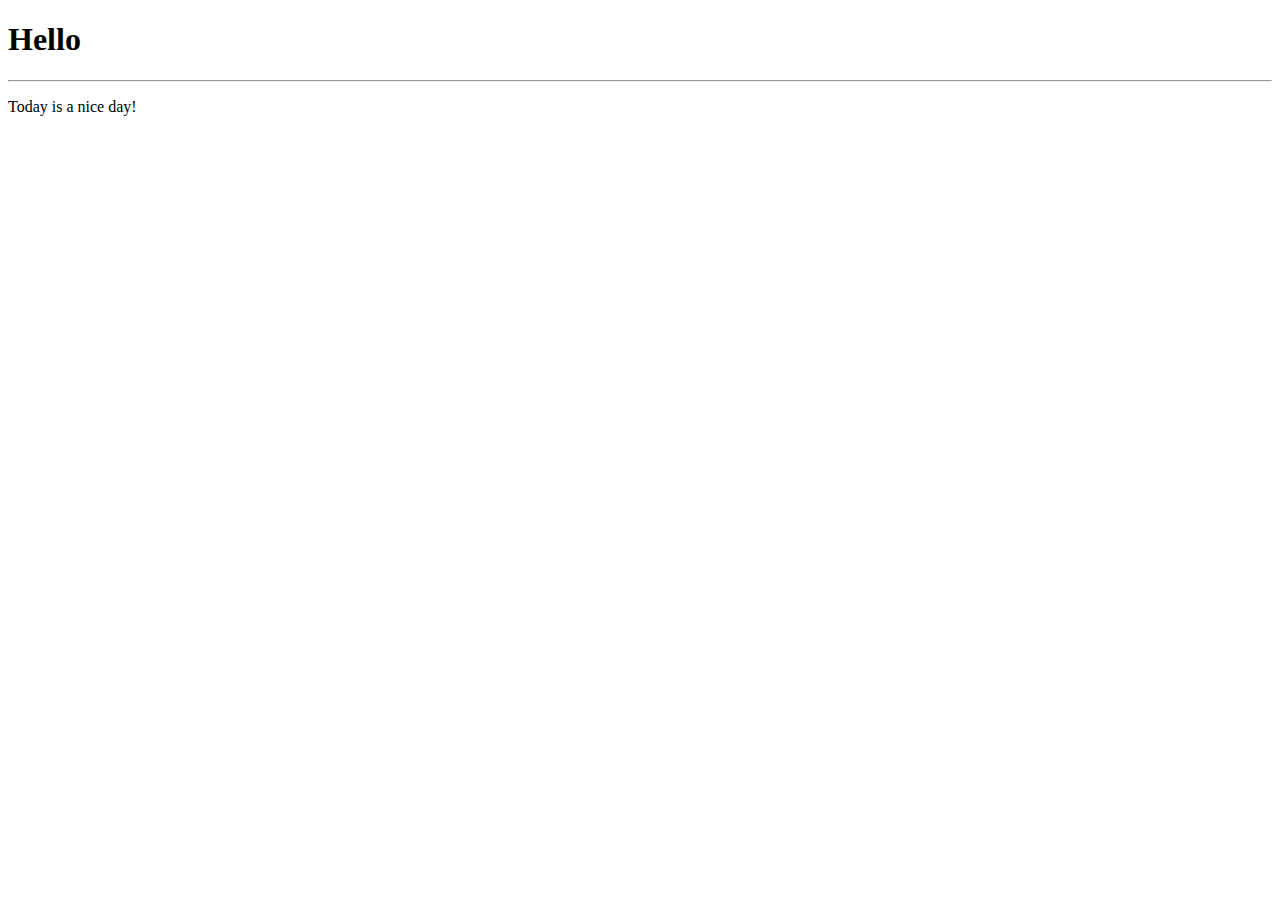
<file: index.html>
<!DOCTYPE html>
<html lang="en">
<head>
    <meta charset="UTF-8">
    <meta name="viewport" content="width=device-width, initial-scale=1.0">
    <meta http-equiv="X-UA-Compatible" content="ie=edge">
    <title>My First HTML</title>
</head>
<body>
    <h1>Hello</h1>
    <hr>
    <p>Today is a nice day!</p>
</body>
</html>
</file>
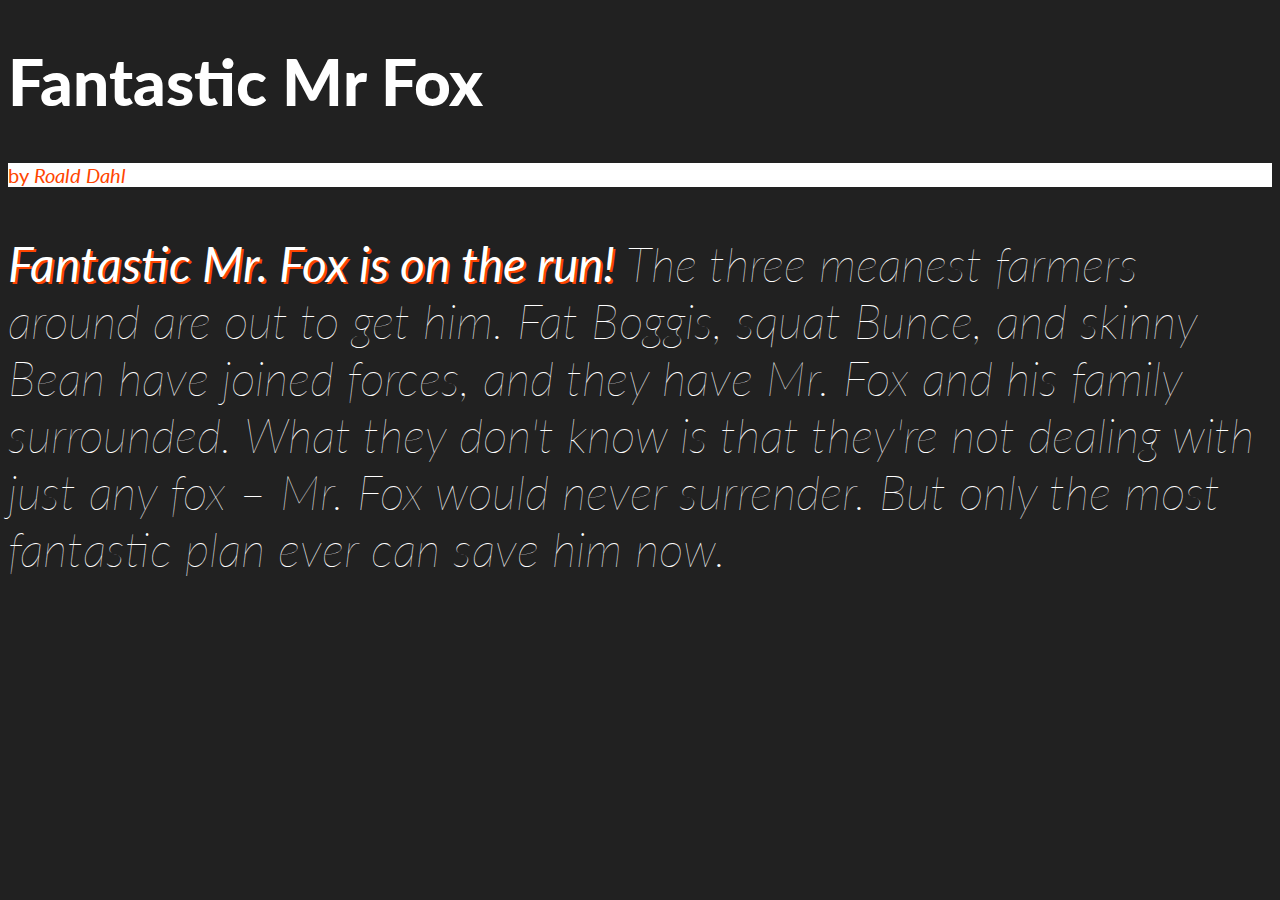
<file: 02_text_style.html>
<!DOCTYPE html>
<html>

<head>
    <link rel="stylesheet" href="02_text_style.css">
    <title> Fantastic Page </title>
</head>

<body class="my-body">
    <!-- 1. create a <h1> title with the text: Fantastic Mr Fox -->
    <h1 class="my-title"> Fantastic Mr Fox </h1>
    <!-- 2. create a <h3> subtitle with the text: by Roald Dahl -->
    <!-- 3. Make the words 'Roald Dahl' italic by putting <em>...</em> around it -->
    <h3 class="my-subtitle">
        by <em> Roald Dahl </ em>
    </h3>
    
    <!-- 5. add a class attribute: my-paragraph -->
    <p class = "my-paragraph">
        
       <!-- 6. add a class attribute: my-strong -->
       <strong class = "my-strong" > Fantastic Mr. Fox is on the run! </strong>
       
       The three meanest farmers around are out to get him. Fat Boggis, squat Bunce,
       and skinny Bean have joined forces, and they have Mr. Fox and his family surrounded.
       What they don't know is that they're not dealing with just any fox – Mr. Fox
       would never surrender. But only the most fantastic plan ever can save him now.
       
    </p>
        
</body>
</html>
</file>
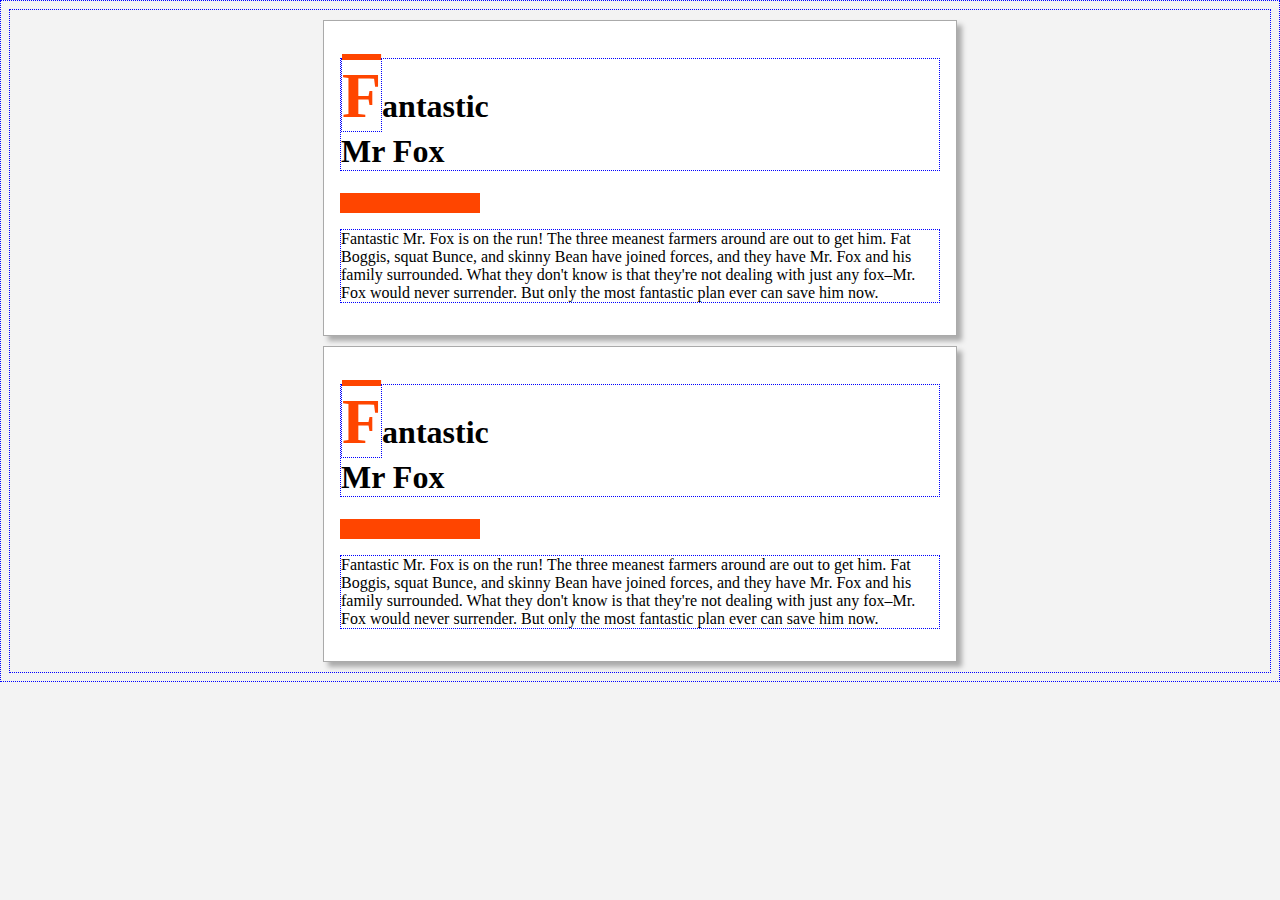
<file: 03_container.html>
<!DOCTYPE html>
<html>
 
<head>
    <title>Fantastic Page</title>
    <link rel="stylesheet" href="03_container.css">
   <style type="text/css">
        * {
            border: 1px dotted blue;
        }
 
        div {
            max-width: 400px;
            margin: auto;
        }
    </style> 
</head>
 
<body class="my-body">
 
    <!-- 1. wrap a <div> container around all the content -->
    <div class="my-container">
        <h1>
            <!-- 2. wrap a <span> container around the first letter: F -->
            <!-- 3. break the line after 'Fantastic' with a <br> -->
            <span class="my-highlight">F</span>antastic<br> Mr Fox
        </h1>
 
        <!-- 4. Create a horizontal divider with <hr> -->
        <hr class="my-hr">
        <p>
            Fantastic Mr. Fox is on the run! The three meanest farmers around are out to get him. Fat Boggis, squat Bunce, and skinny
            Bean have joined forces, and they have Mr. Fox and his family surrounded. What they don't know is that they're not dealing
            with just any fox–Mr. Fox would never surrender. But only the most fantastic plan ever can save him now.
        </p>
    </div>
    <div class="my-container">
            <h1>
                <!-- 2. wrap a <span> container around the first letter: F -->
                <!-- 3. break the line after 'Fantastic' with a <br> -->
                <span class="my-highlight">F</span>antastic<br> Mr Fox
            </h1>
     
            <!-- 4. Create a horizontal divider with <hr> -->
            <hr class="my-hr">
            <p>
                Fantastic Mr. Fox is on the run! The three meanest farmers around are out to get him. Fat Boggis, squat Bunce, and skinny
                Bean have joined forces, and they have Mr. Fox and his family surrounded. What they don't know is that they're not dealing
                with just any fox–Mr. Fox would never surrender. But only the most fantastic plan ever can save him now.
            </p>
        </div>
</body>
 
</html>
</file>
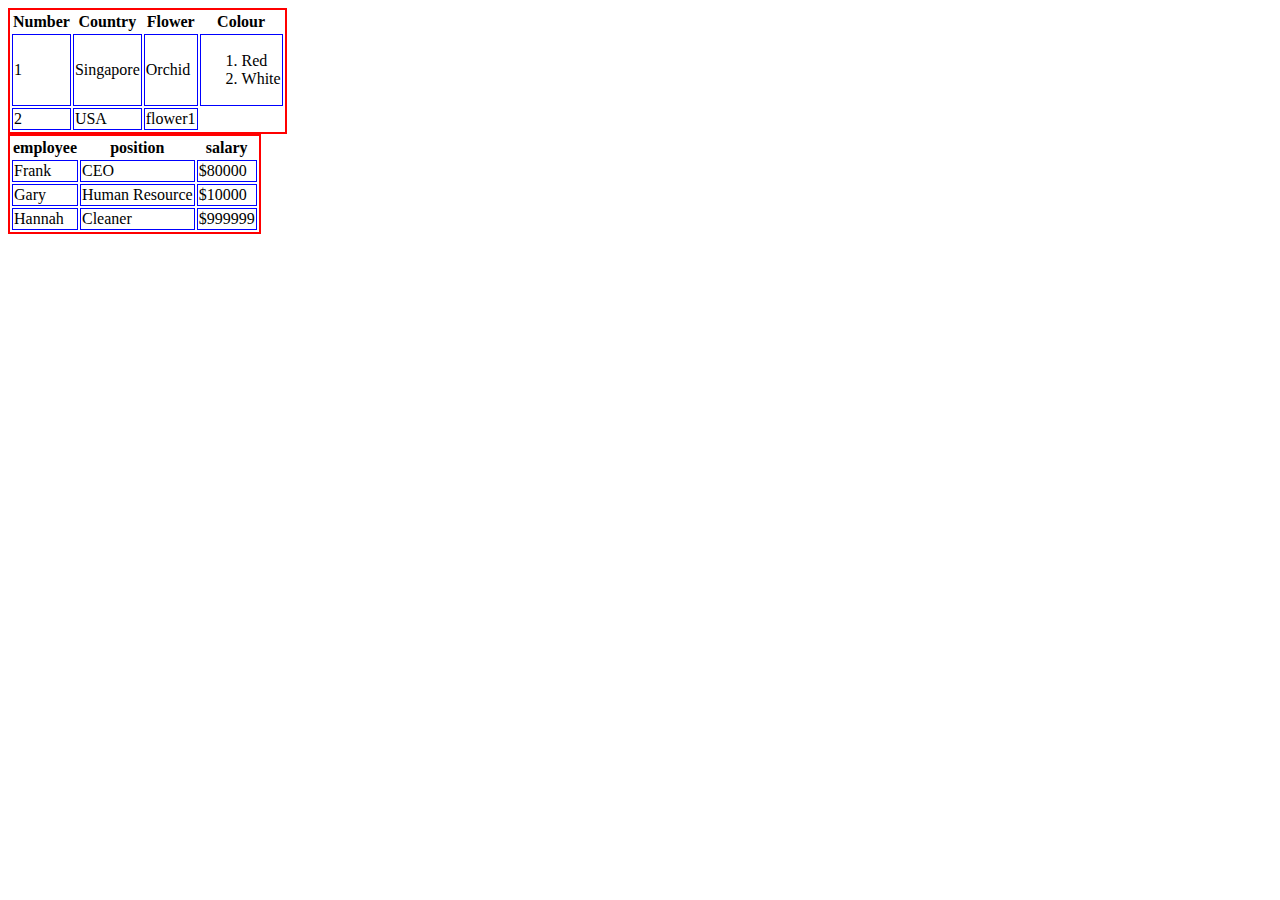
<file: 05_01_tables.html>
<!DOCTYPE html>
<html>

<head>
    <title>Tables</title>
    <style>
        table {
            border: 2px solid red;
        }

        td {
            border: 1px solid blue;
        }
    </style>
</head>

<body>
    <table>
        <tr>
            <th>Number</th>
            <th>Country</th>
            <th>Flower</th>
            <th>Colour</th>

        </tr>
        <tr>
            <td>1</td>
            <td>Singapore</td>
            <td>Orchid</td>
            <td>
                <ol>
                    <li>Red</li>
                    <li>White</li>
                </ol>

            </td>
        </tr>

        <tr>
            <td>2</td>
            <td>USA</td>
            <td>flower1</td>
        </tr>

    </table>

    <table>
        <tr>
            <th>employee</th>
            <th>position</th>
            <th>salary</th>
        </tr>
        <tr>
            <td>Frank</td>
            <td>CEO</td>
            <td>$80000</td>
        </tr>
        <tr>
            <td>Gary</td>
            <td>Human Resource</td>
            <td>$10000</td>
        </tr>
        <tr>
            <td>Hannah</td>
            <td>Cleaner</td>
            <td>$999999</td>
        </tr>
    </table>
</body>

</html>
</file>
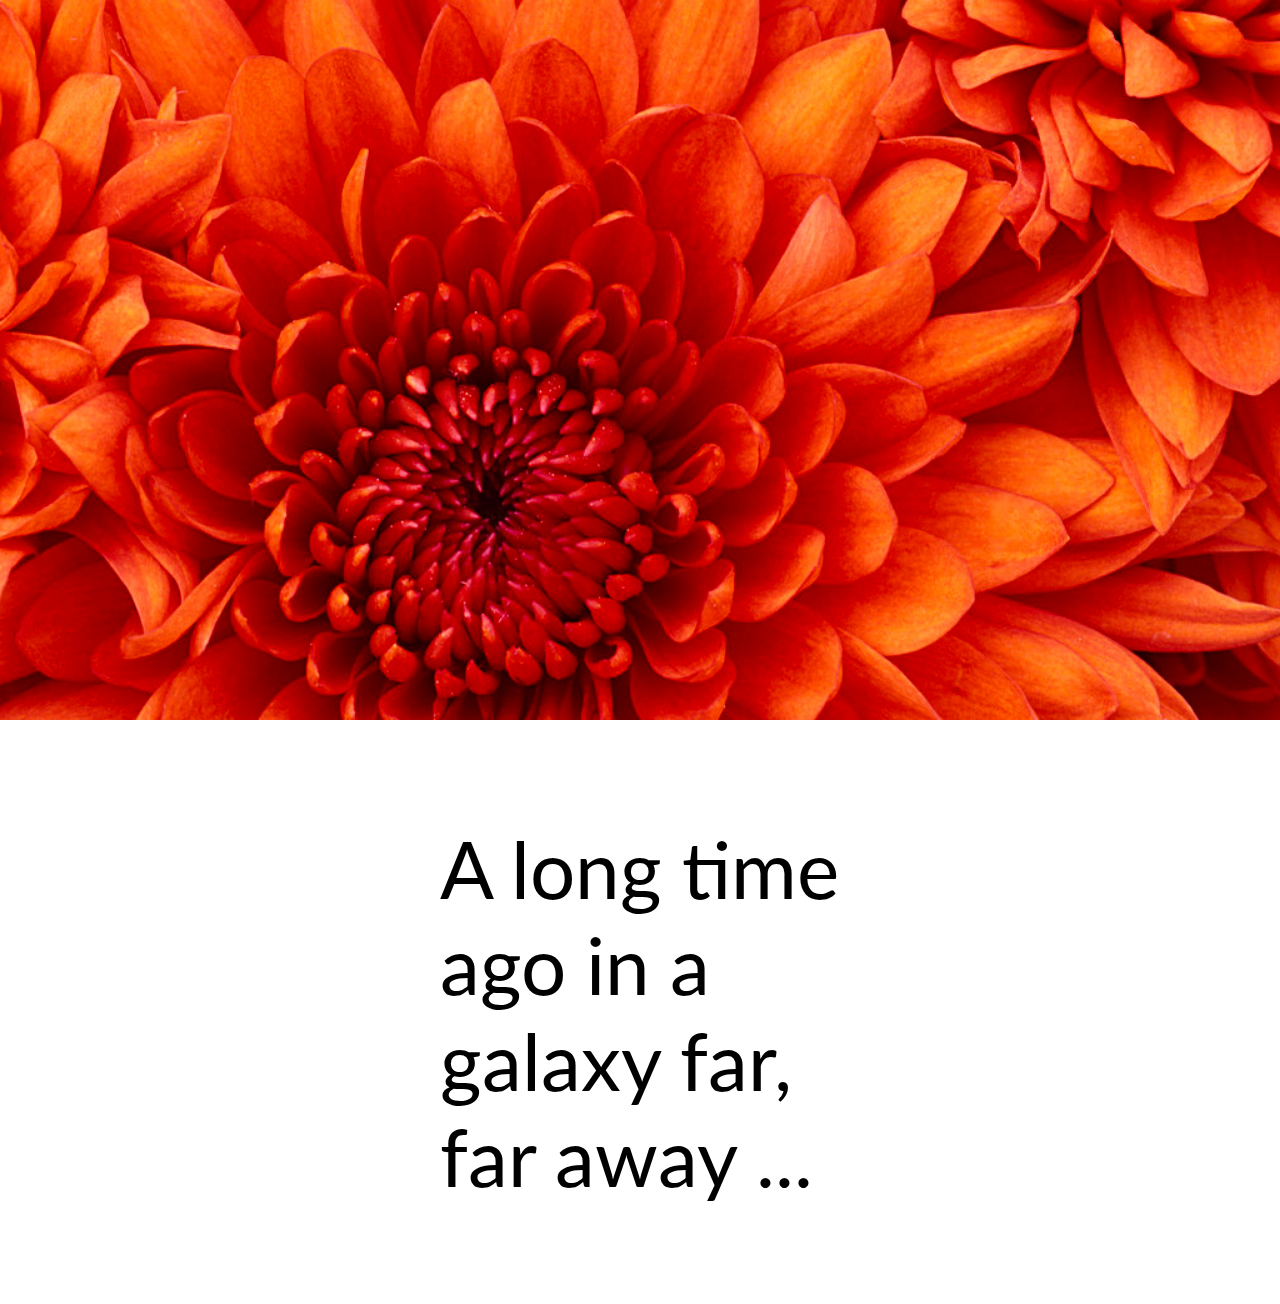
<file: 06_parallax.html>
<!DOCTYPE html>
<html lang="en">

<head>
    <meta charset="UTF-8">
    <meta name="viewport" content="width=device-width, initial-scale=1.0">
    <meta http-equiv="X-UA-Compatible" content="ie=edge">
    <link rel="stylesheet" href="06_parallax.css">
    <title>Document</title>
</head>

<body class="my-body">
    <div class="my-parallax"></div>
    <div class="my-container">
        A long time ago in a galaxy far, far away ... 
    </div>
    

</body>
</html>
</file>
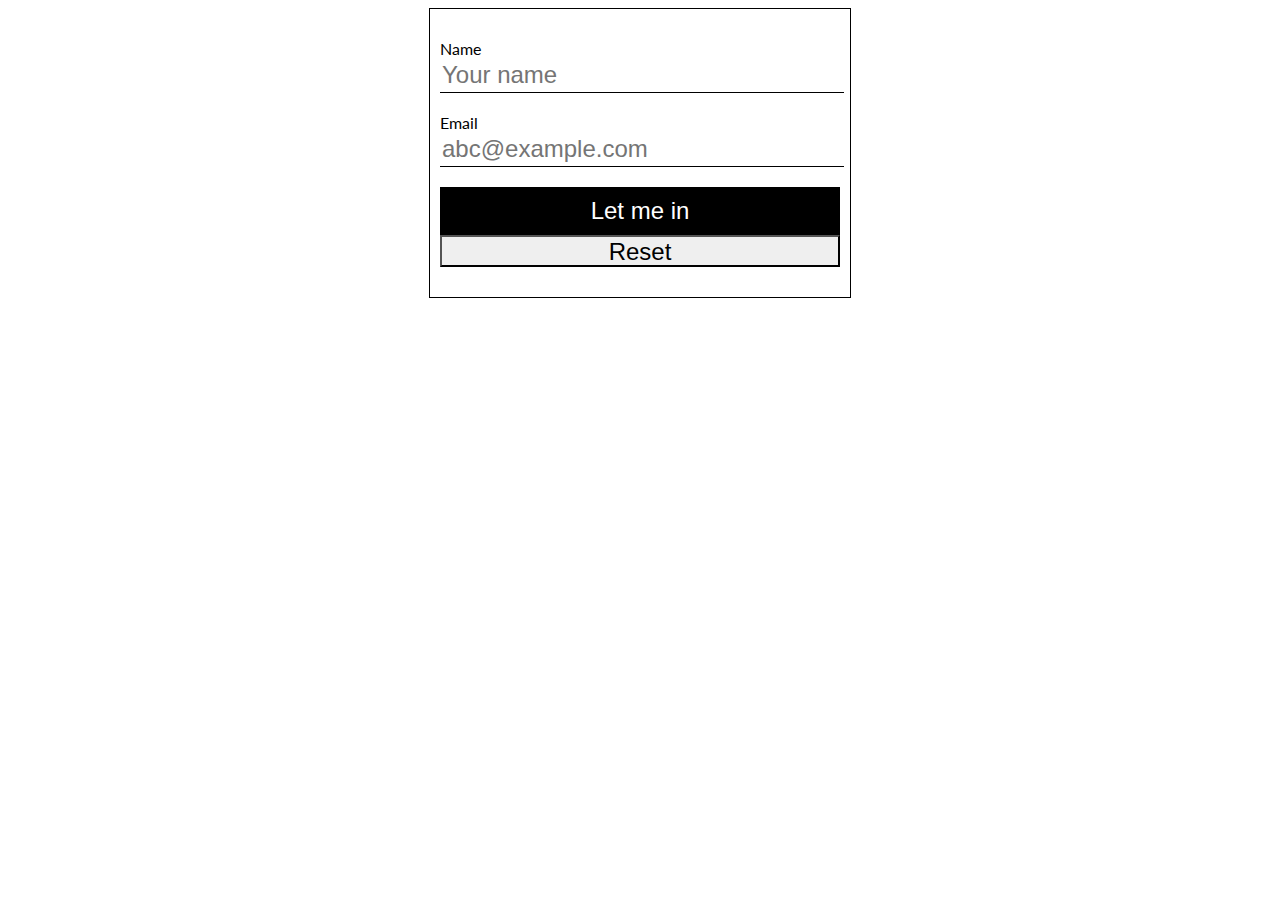
<file: 07_form.html>
<!DOCTYPE html>
<html>

<head>
    <title>Forms</title>
    <link rel="stylesheet" href="form.css">
</head>

<body>
    <!--
1. create a form that posts to:
https://coderinyou-1332.appspot.com/submit
2. The form should have the 3 inputs:
- username (text)
- (email)
- (submit) button
3. input should handle the following attributes:
- id: for linking to label
- type: what kind of input?
- name: the key name (reflected in the receiving server)
- placeholder: helper text when empty
- required: cannot send form if empty
4. username and email should have accompanying labels
5. each label+input pair is wrapped in a <div>
-->
    <form action="https://coderinyou-1332.appspot.com/submit" method="post" class="my-form">
        <div class="my-form-group">
            <label for="username-id">Name</label>
            <input id="username-id" type="text" name="USERNAME" placeholder="Your name" required>
        </div>
        <div class="my-form-group">
            <label for="email-id">Email</label>
            <input id="email-id" type="email" name="EMAIL" placeholder="abc@example.com" required>
        </div>
        <div class="my-form-group">
            <input type="submit" value="Let me in">
            <input type="reset">
        </div>
    </form>
</body>

</html>
</file>
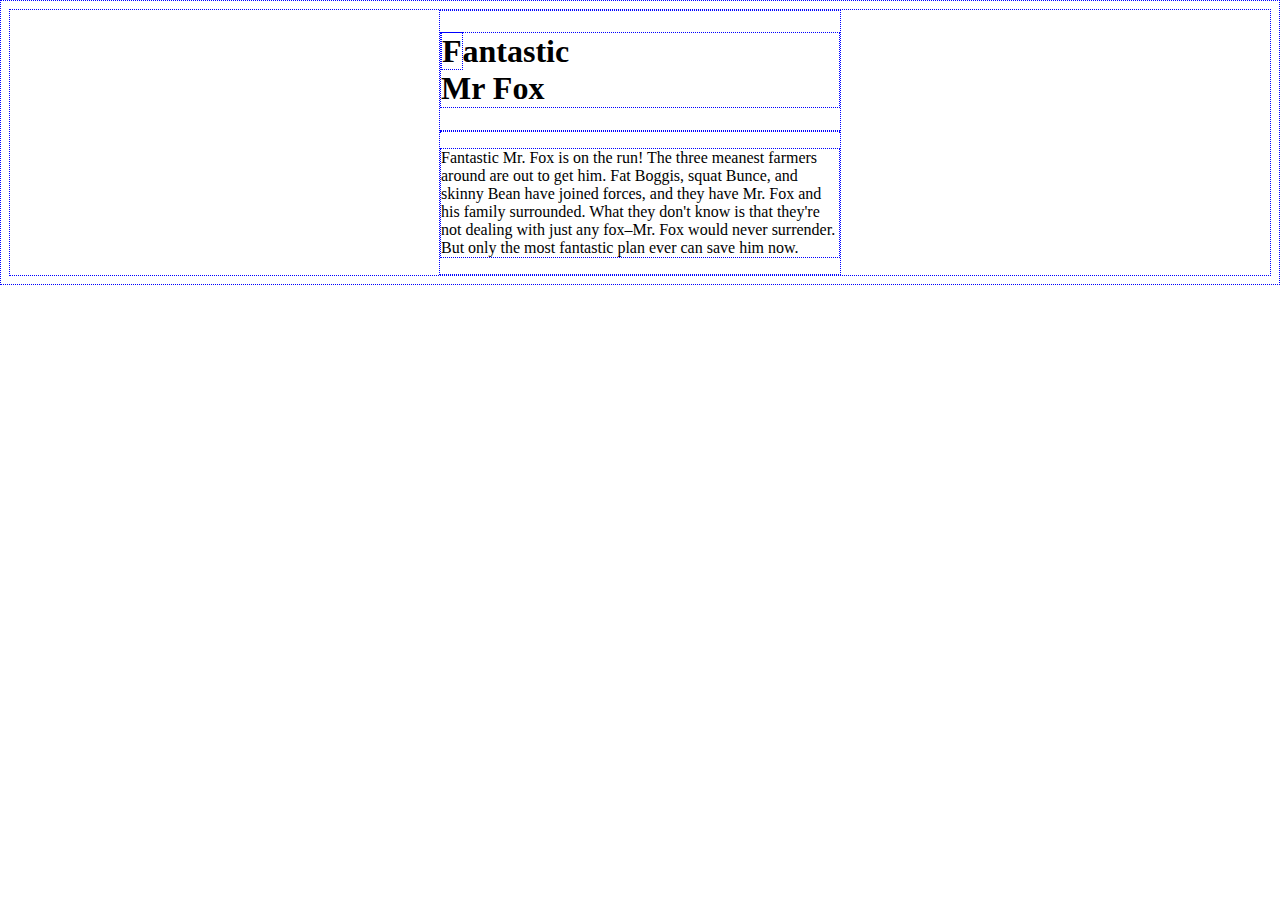
<file: container_demo.html>
<!DOCTYPE html>
<html>
<head>
<title>Fantastic Page</title>
<style type="text/css">
* {
border: 1px dotted blue;
}
div {
max-width: 400px;
margin: auto;
}
</style>
</head>
<body>
<!-- 1. wrap a <div> container around all the content -->
<div>
<h1>
<!-- 2. wrap a <span> container around the first
letter: F -->
<!-- 3. break the line after 'Fantastic' with a
<br> -->
<span>F</span>antastic<br> Mr Fox
</h1>
<!-- 4. Create a horizontal divider with <hr> -->
<hr>
<p>
Fantastic Mr. Fox is on the run! The three
meanest farmers around are out to get him. Fat Boggis, squat
Bunce, and skinny
Bean have joined forces, and they have Mr. Fox
and his family surrounded. What they don't know is that
they're not dealing
with just any fox–Mr. Fox would never surrender.
But only the most fantastic plan ever can save him now.
</p>
</div>
</body>
</html>
</file>
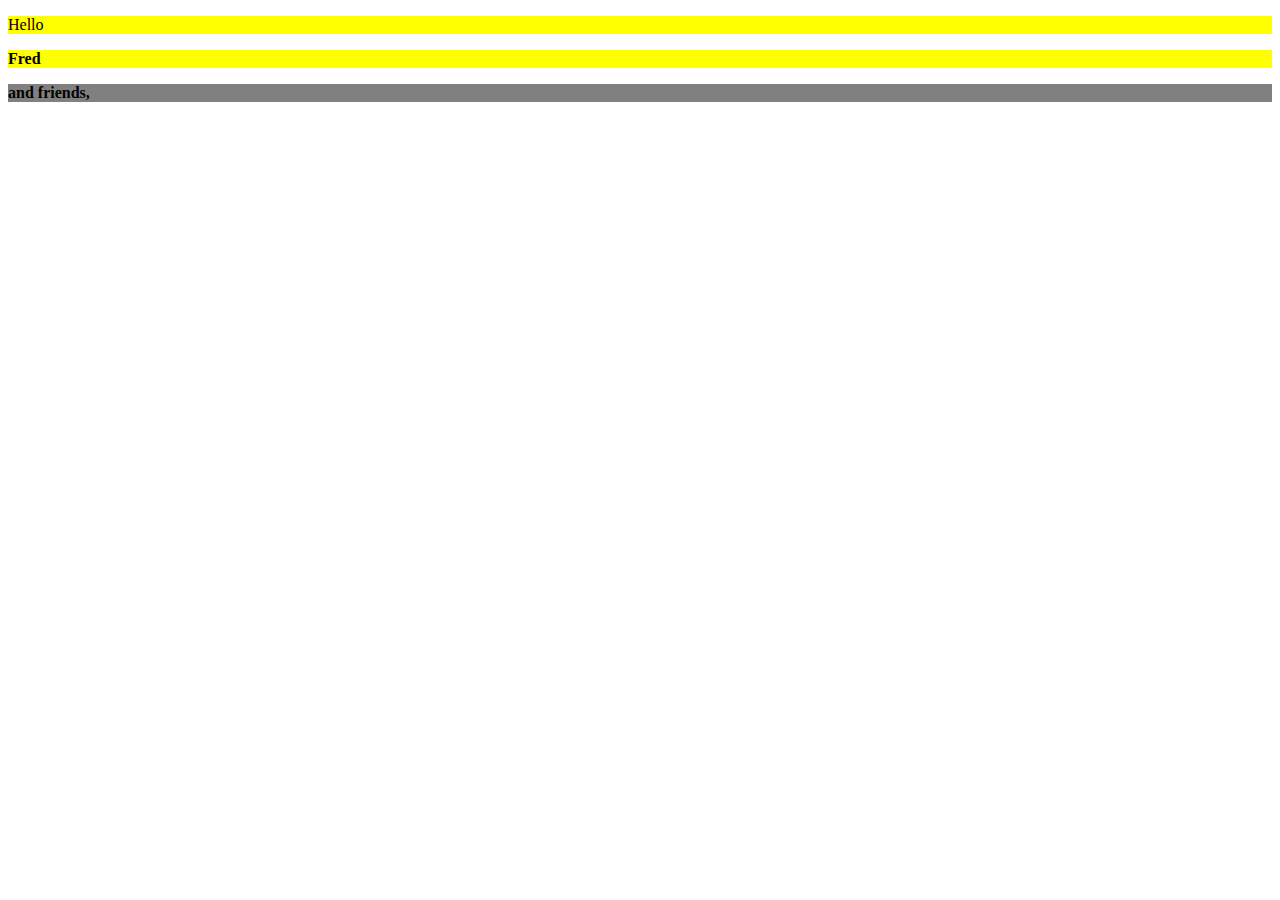
<file: css_demo.html>
<!DOCTYPE html>
<html lang="en">
<head>
    <meta charset="UTF-8">
    <meta name="viewport" content="width=device-width, initial-scale=1.0">
    <meta http-equiv="X-UA-Compatible" content="ie=edge">
    <link rel="stylesheet" href="css_demo.css">
    <title>Document</title>
</head>
<body>
    <p>Hello</p>
    <p class="nice">Fred</p>
    <p class="nice" id="nicer">and friends,</p>
    
</body>
</html>
</file>
<file: 02_text_style.css>
/*Imports font from https://fonts.google.com/*/
@import url('https://fonts.googleapis.com/css?family=Lato:100,400,900');

/*1. Make the background color dark gray: #212121*/
/*2. Change the font family to: 'lato'*/
.my-body {
   background-color: #212121;
   font-family: 'lato';
}

/*3. Enlarge the font size to: 4rem*/
/*4. Thicken the font weight to: 900*/
/*5. Change the text color to: white*/
.my-title {
   font-size: 4rem;
   font-weight: 900;
   color: white;
}

/*6. Enlarge the font size to: 1.25rem*/
/*7. Thicken the font weight to: 400*/
/*8. Change the text color to: orangered*/
/*9. Change the background color to: white*/
.my-subtitle {
   font-size: 1.25rem;
   font-weight: 400;
   color: orangered;
   background-color: white;
}

/*10. Enlarge the font size to: 3rem*/
/*11. Thin the font weight to: 100*/
/*12. Change the text color to: white*/
.my-paragraph {
   font-size: 3rem;
   font-weight: 100;
   color: white;
}

/*13. add a text shadow with the following specs:
   horizontal offset: 2px
   vertical offset: 2px
   shadow blur: 0
   color: orangered*/
.my-strong {
   text-shadow: 2px 2px 0 orangered;
}
</file>
<file: 03_container.css>
/*Imports font from https://fonts.google.com/*/
@import url('https://fonts.googleapis.com/css?family=Lato:100,400,900');

/*1. Change the background color to: #f3f3f3*/
.my-body{
   background-color: #F3F3F3;
}

/*2. Add a border of color: #aaa*/
/*3. Change the background color to: white*/
/*4. Set the max width to: 600px*/
/*5. Set the margin for top & bottom to: 10px*/
/*6. Center the div using margin*/
/*7. Create an inner padding (space) of size: 1rem*/
/*8. Create a shadow: 5px 5px 5px #aaa*/
.my-container{
   border: 1px solid #aaa;
   background-color: white;
   max-width: 600px;
   margin: 10px auto;
   padding: 1rem;
   box-shadow: 5px 5px 5px #aaa;
}

/*9.  Change text color to: orangered*/
/*10. Change text decoration to: overline*/
/*11. Increase the font size to: 4rem*/
.my-highlight{
   color: orangered;
   text-decoration: overline;
   font-size: 4rem;
}

/*12. Reduce the width to: 20%*/
/*13. Set border as: 10px solid orangered*/
/*14. Shift to the left using margin-left*/
.my-hr{
   width: 20%;
   border: 10px solid orangered;
   margin-left: 0;
}
</file>
<file: 06_parallax.css>
@import url('https://fonts.googleapis.com/css?family=Lato:100,400,900');

.my-body{
   font-family: "Lato";
   margin: 0;
}
.my-container{
   font-size: 5rem;
   max-width: 400px;
   margin: 100px auto;
}

/*1. set the height to: 80vh*/
/*2. add a brackground image: galexy_background.jpg*/
/*3. disable the image tiling using background-repeat*/
/*4. auto scale the background size*/
/*5. align the image background position*/
/*6. make a parallax effect by fixing the background-attachment*/
.my-parallax{
   min-height: 80vh;
   background-image: url('Chrysanthemum.jpg');
   background-repeat: no-repeat;
   background-size: cover;
   background-position: bottom;
   background-attachment: fixed;
}
</file>
<file: form.css>
@import
url('https://fonts.googleapis.com/css?family=Lato:100,400,900');
.my-form{
font-family: "Lato";
max-width: 400px;
padding: 10px;
margin: auto;
border: 1px solid black;
}
/*1. add margin spacing for top & bottom: 20px */
.my-form-group{
margin: 20px auto;
}
/*This selector refers to ALL <input> */
input[type] {
-webkit-appearance: none;/*removes browser override style on
mac*/
/*2. set the width to fill container: 100% */
/*3. increase font size to: 1.5rem */
/*4. increase height to: 2rem */
width: 100%;
font-size: 1.5rem;
height: 2rem;
}
/*Select multiple selectors with a comma , */
/*input[type=text] selects <input type="text"> */
input[type=text],
input[type=email]{
/*5. remove existing border to: none*/
/*6. create an underline effect by setting a new
border-bottom to: 1px solid black*/
border: none;
border-bottom: 1px solid black;
}
/*input[type]:focus is a state of being used */
input[type=text]:focus,
input[type=email]:focus{
/*7. remove the default glow with outline:none */
/*8. set the border and text color to: orangered*/
outline: none;
border-color: orangered;
color: orangered;
}
/*submit button selector*/
input[type=submit]{
/*9. increase the button height to: 3rem (double font
size)*/
/*10. remove the bezel with border:none*/
/*11. set background color to: black and text to: white */
height: 3rem;
border: none;
background-color: black;
color: white;
}
/*hovering state, similar to a:hover */
input[type=submit]:hover{
/*12. set background color to: orangered */
background-color: orangered;
}
/*this optional style removes the yellow background of
chrome's autofill*/
input[type]:-webkit-autofill {
box-shadow: 0 0 0px 1000px white inset;
}
</file>
<file: css_demo.css>
p {
    background-color: yellow;
}

.nice {
    font-weight: bold;
}

#nicer {
    background-color: gray;
}
</file>
